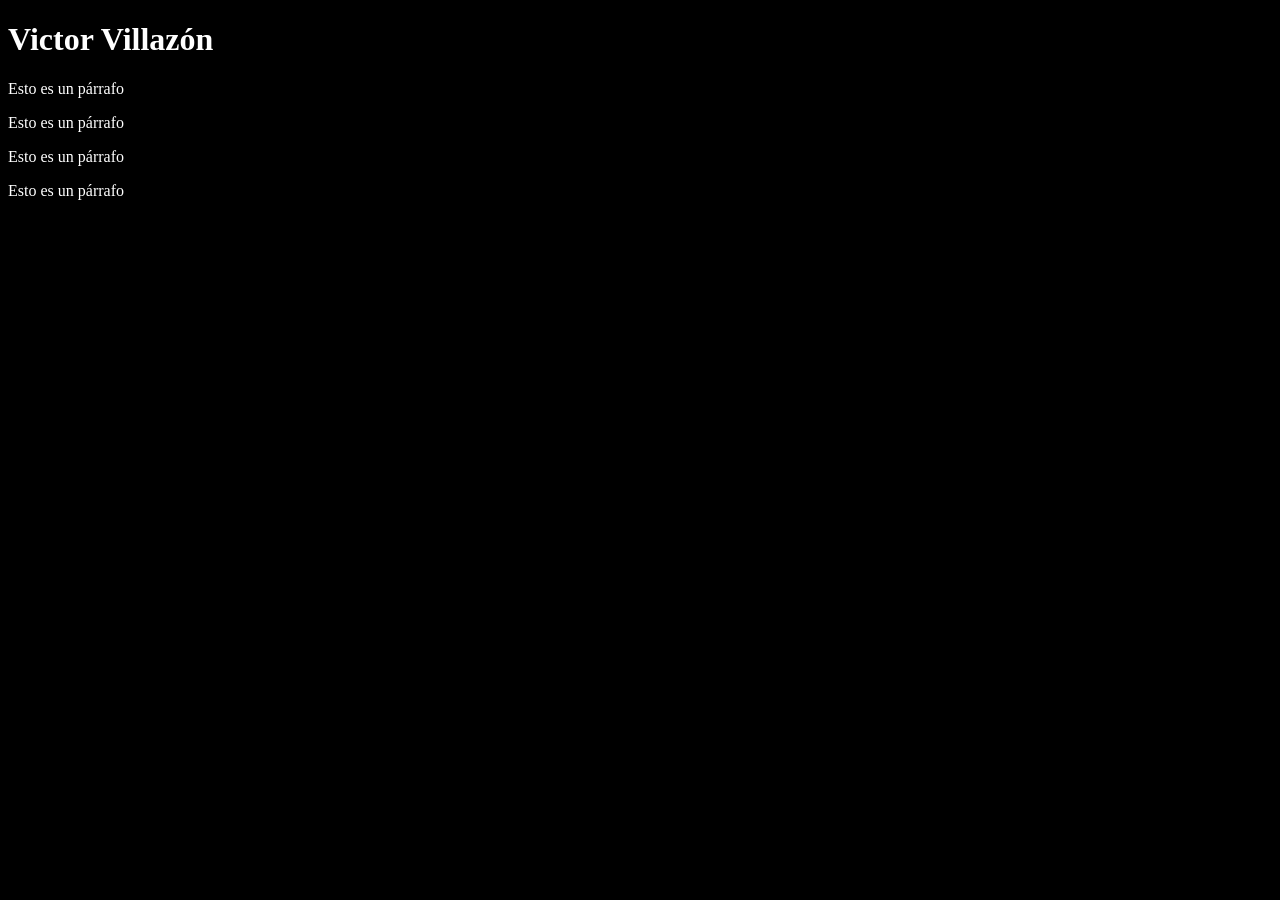
<file: semana01/dia01-html/index.html>
<!DOCTYPE html>
<html lang="en">
<head>
  <meta charset="UTF-8">
  <meta name="viewport" content="width=device-width, initial-scale=1.0">
  <title>Document</title>
  <style>
    body {
      background-color: black;
      color: white;
    }
  </style>
</head>
<body>
  <h1>Victor Villazón</h1>
  <p>Esto es un párrafo</p>

  <p>Esto es un párrafo</p>

  <p>Esto es un párrafo</p>
  
  <p>Esto es un párrafo</p>
</body>
</html>
</file>
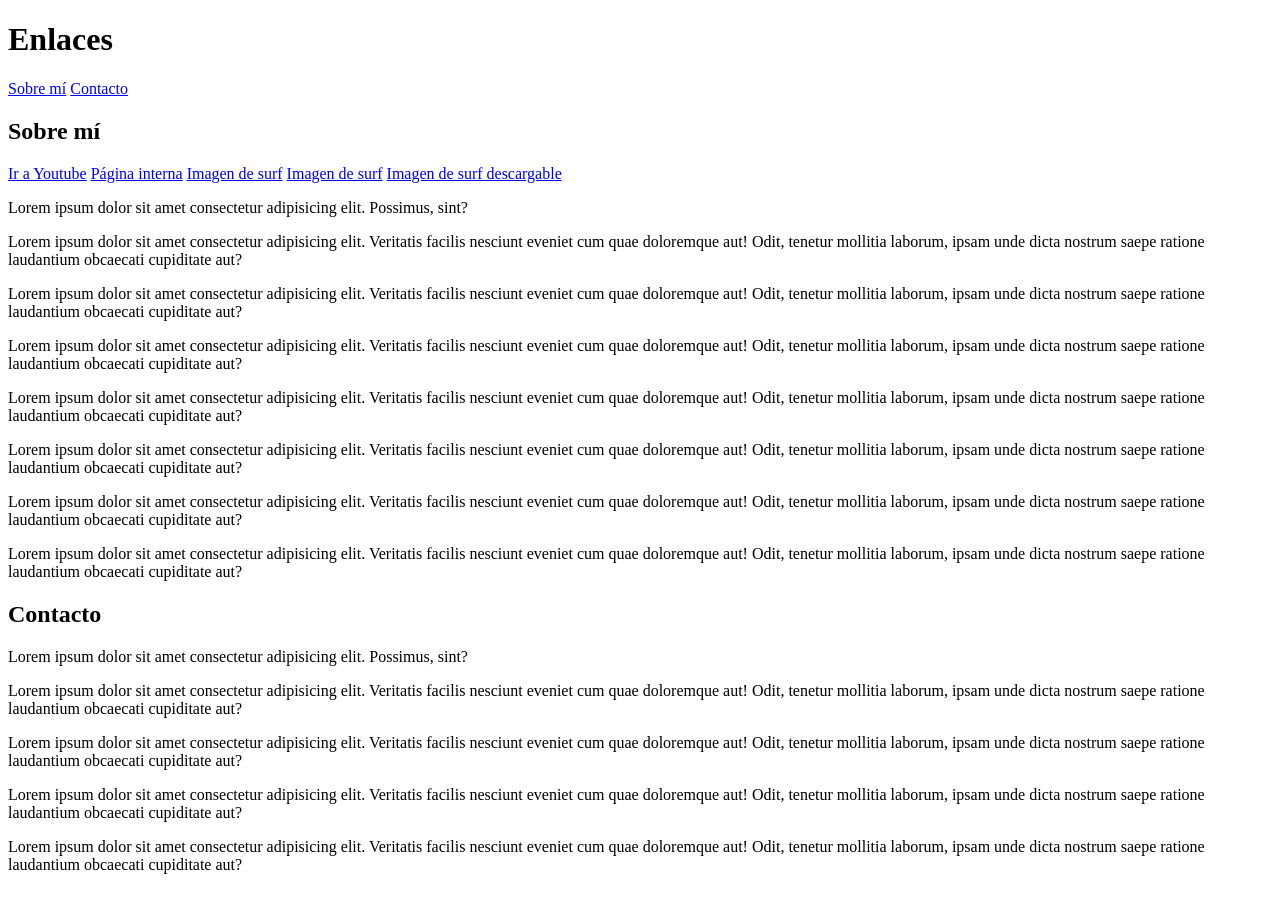
<file: semana01/dia02-enlaces/index.html>
<!DOCTYPE html>
<html lang="en">
<head>
    <meta charset="UTF-8">
    <meta name="viewport" content="width=device-width, initial-scale=1.0">
    <title>Enlaces</title>
</head>
<body>
    <header>
        <h1>Enlaces</h1>
        <nav>
            <a href="#sobre-mi">Sobre mí</a>
            <a href="#contacto">Contacto</a>
        </nav>
    </header>

    <main>

     <section>
        <h2 id="sobre-mi">Sobre mí</h2>
        <a href="https://youtube.com" target="_blank">Ir a Youtube</a>
        <!-- Enlace interno -->
        <a href="saludo.html">Página interna</a>

        <a href="surf.png">Imagen de surf</a>
        <a href="surf.png" target="_blank">Imagen de surf</a>
        <a href="surf.png" download>Imagen de surf descargable</a>

        <p>Lorem ipsum dolor sit amet consectetur adipisicing elit. Possimus, sint?
        </p>
        <p>Lorem ipsum dolor sit amet consectetur adipisicing elit. Veritatis facilis nesciunt eveniet cum quae doloremque aut! Odit, tenetur mollitia laborum, ipsam unde dicta nostrum saepe ratione laudantium obcaecati cupiditate aut?</p>
        <p>Lorem ipsum dolor sit amet consectetur adipisicing elit. Veritatis facilis nesciunt eveniet cum quae doloremque aut! Odit, tenetur mollitia laborum, ipsam unde dicta nostrum saepe ratione laudantium obcaecati cupiditate aut?</p>        <p>Lorem ipsum dolor sit amet consectetur adipisicing elit. Veritatis facilis nesciunt eveniet cum quae doloremque aut! Odit, tenetur mollitia laborum, ipsam unde dicta nostrum saepe ratione laudantium obcaecati cupiditate aut?</p>        <p>Lorem ipsum dolor sit amet consectetur adipisicing elit. Veritatis facilis nesciunt eveniet cum quae doloremque aut! Odit, tenetur mollitia laborum, ipsam unde dicta nostrum saepe ratione laudantium obcaecati cupiditate aut?</p>        <p>Lorem ipsum dolor sit amet consectetur adipisicing elit. Veritatis facilis nesciunt eveniet cum quae doloremque aut! Odit, tenetur mollitia laborum, ipsam unde dicta nostrum saepe ratione laudantium obcaecati cupiditate aut?</p>
        <p>Lorem ipsum dolor sit amet consectetur adipisicing elit. Veritatis facilis nesciunt eveniet cum quae doloremque aut! Odit, tenetur mollitia laborum, ipsam unde dicta nostrum saepe ratione laudantium obcaecati cupiditate aut?</p>
        <p>Lorem ipsum dolor sit amet consectetur adipisicing elit. Veritatis facilis nesciunt eveniet cum quae doloremque aut! Odit, tenetur mollitia laborum, ipsam unde dicta nostrum saepe ratione laudantium obcaecati cupiditate aut?</p>        
        

        <h2 id="contacto">Contacto</h2>
        <p>Lorem ipsum dolor sit amet consectetur adipisicing elit. Possimus, sint?
        <p>Lorem ipsum dolor sit amet consectetur adipisicing elit. Veritatis facilis nesciunt eveniet cum quae doloremque aut! Odit, tenetur mollitia laborum, ipsam unde dicta nostrum saepe ratione laudantium obcaecati cupiditate aut?</p>
        <p>Lorem ipsum dolor sit amet consectetur adipisicing elit. Veritatis facilis nesciunt eveniet cum quae doloremque aut! Odit, tenetur mollitia laborum, ipsam unde dicta nostrum saepe ratione laudantium obcaecati cupiditate aut?</p>
        <p>Lorem ipsum dolor sit amet consectetur adipisicing elit. Veritatis facilis nesciunt eveniet cum quae doloremque aut! Odit, tenetur mollitia laborum, ipsam unde dicta nostrum saepe ratione laudantium obcaecati cupiditate aut?</p>
        <p>Lorem ipsum dolor sit amet consectetur adipisicing elit. Veritatis facilis nesciunt eveniet cum quae doloremque aut! Odit, tenetur mollitia laborum, ipsam unde dicta nostrum saepe ratione laudantium obcaecati cupiditate aut?</p>
        
     </section>
    </main>


</body>
</html>
</file>
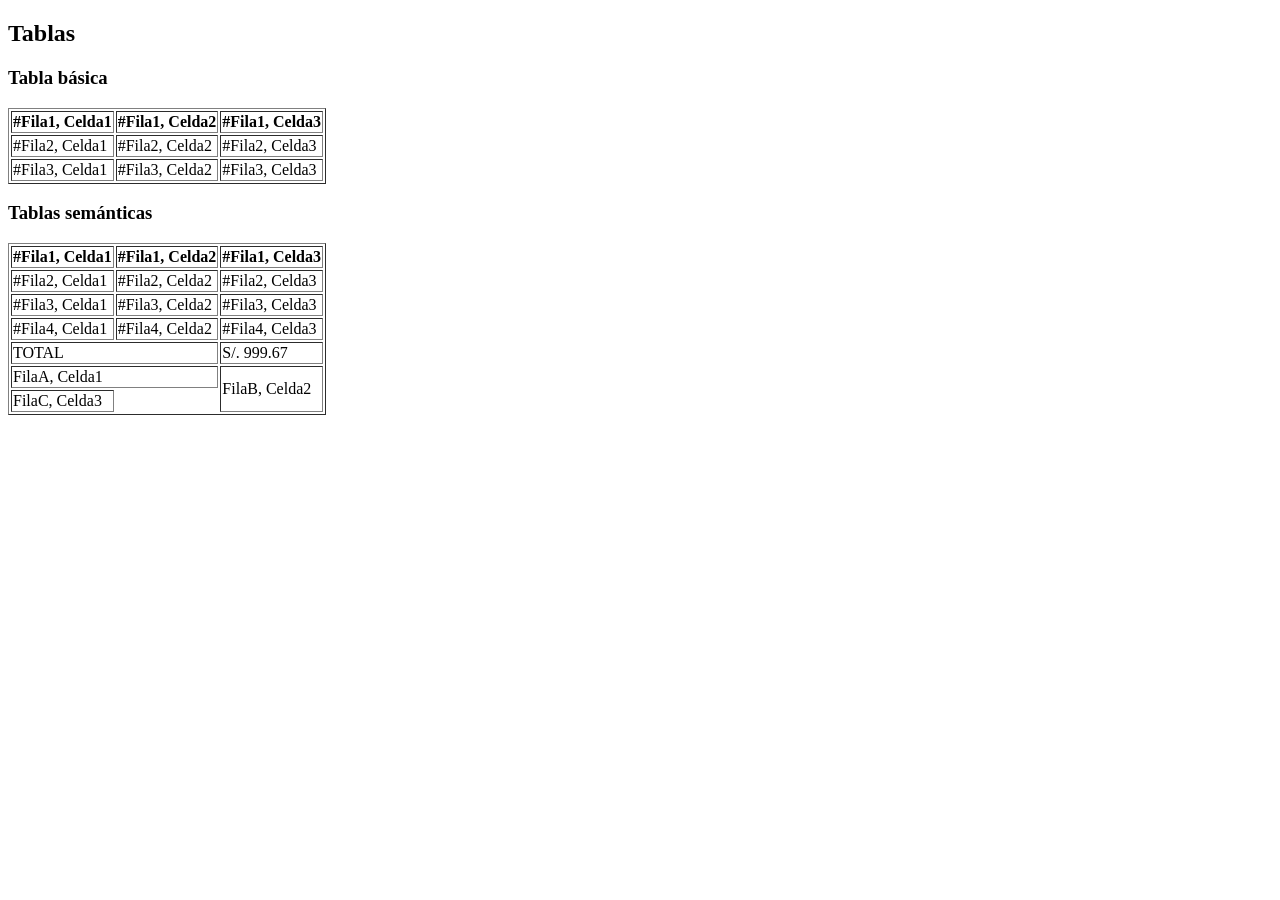
<file: semana01/dia02-tablas/index.html>
<!DOCTYPE html>
<html lang="en">
<head>
    <meta charset="UTF-8">
    <meta name="viewport" content="width=device-width, initial-scale=1.0">
    <title>Tablas</title>
</head>
<body>
    <main class="container">
        <h2>Tablas</h2>
        <h3>Tabla básica</h3>

        <table border="1"> 
            <tr>
                <th>#Fila1, Celda1</th>
                <th>#Fila1, Celda2</th>
                <th>#Fila1, Celda3</th>
            </tr>
            <tr>
                <td>#Fila2, Celda1</td>
                <td>#Fila2, Celda2</td>
                <td>#Fila2, Celda3</td>
            </tr>
            <tr>
                <td>#Fila3, Celda1</td>
                <td>#Fila3, Celda2</td>
                <td>#Fila3, Celda3</td>
            </tr>
        </table>

        <h3>Tablas semánticas</h3>
            <table border="1"> 
            <thead>
            <tr>
                <th>#Fila1, Celda1</th>
                <th>#Fila1, Celda2</th>
                <th>#Fila1, Celda3</th>
            </tr>
            </thead>
            <tbody>
            <tr>
                <td>#Fila2, Celda1</td>
                <td>#Fila2, Celda2</td>
                <td>#Fila2, Celda3</td>
            </tr>
            <tr>
                <td>#Fila3, Celda1</td>
                <td>#Fila3, Celda2</td>
                <td>#Fila3, Celda3</td>
            </tr>
            </tbody>

            <tfoot>
            <tr>
                <td>#Fila4, Celda1</td>
                <td>#Fila4, Celda2</td>
                <td>#Fila4, Celda3</td>
            </tr>

            <tr>
                <td colspan="2">TOTAL</td>
                <td>S/. 999.67</td>
            </tr>

            <tr>
                <td colspan="2">FilaA, Celda1</td>
                <td rowspan="2">FilaB, Celda2</td>
            </tr>
            <tr>
                <td>FilaC, Celda3</td>
               
            </tr>

            </tfoot>
        </table>

    </main>
    
</body>
</html>
</file>
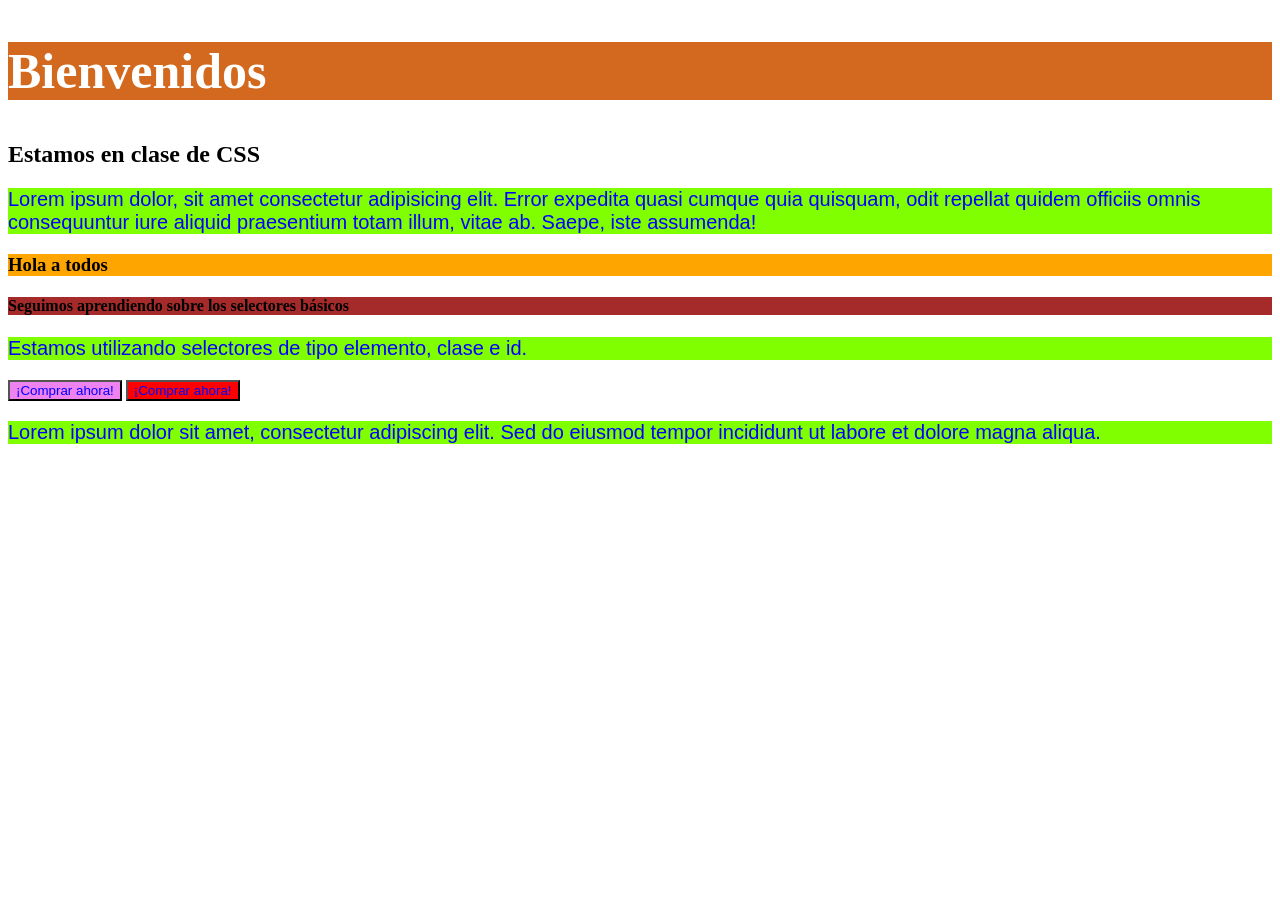
<file: semana02/dia01-01-css/index.html>
<!DOCTYPE html>
<html lang="en">
<head>
    <meta charset="UTF-8">
    <meta name="viewport" content="width=device-width, initial-scale=1.0">
    <title>CSS</title>
    <style>
        body {
            /* background-color: black; */
        }
    </style>

    <link rel="stylesheet" href="estilos.css">
<!-- Alt + arriba o abajo para mover una línea -->
</head>
<body>
    <section>
        <h1 style="color: white; font-size: 50px;">Bienvenidos</h1>
        <h2>Estamos en clase de CSS</h2>
        <p>Lorem ipsum dolor, sit amet consectetur adipisicing elit. Error expedita quasi cumque quia quisquam, odit repellat quidem officiis omnis consequuntur iure aliquid praesentium totam illum, vitae ab. Saepe, iste assumenda!</p>
    </section>

    <section>
        <h3>Hola a todos</h3>
        <h4 id="estado">Seguimos aprendiendo sobre los selectores básicos</h4>
        <p>Estamos utilizando selectores de tipo elemento, clase e id.</p>
        <button class="btn success texto-resaltado">¡Comprar ahora!</button>
        <button class="btn error texto-resaltado">¡Comprar ahora!</button>
        <p>Lorem ipsum dolor sit amet, consectetur adipiscing elit. Sed do eiusmod tempor incididunt ut labore et dolore magna aliqua.</p>
    </section>
</body>
</html>
<!-- control + j : abre y cierra el termina -->
</file>
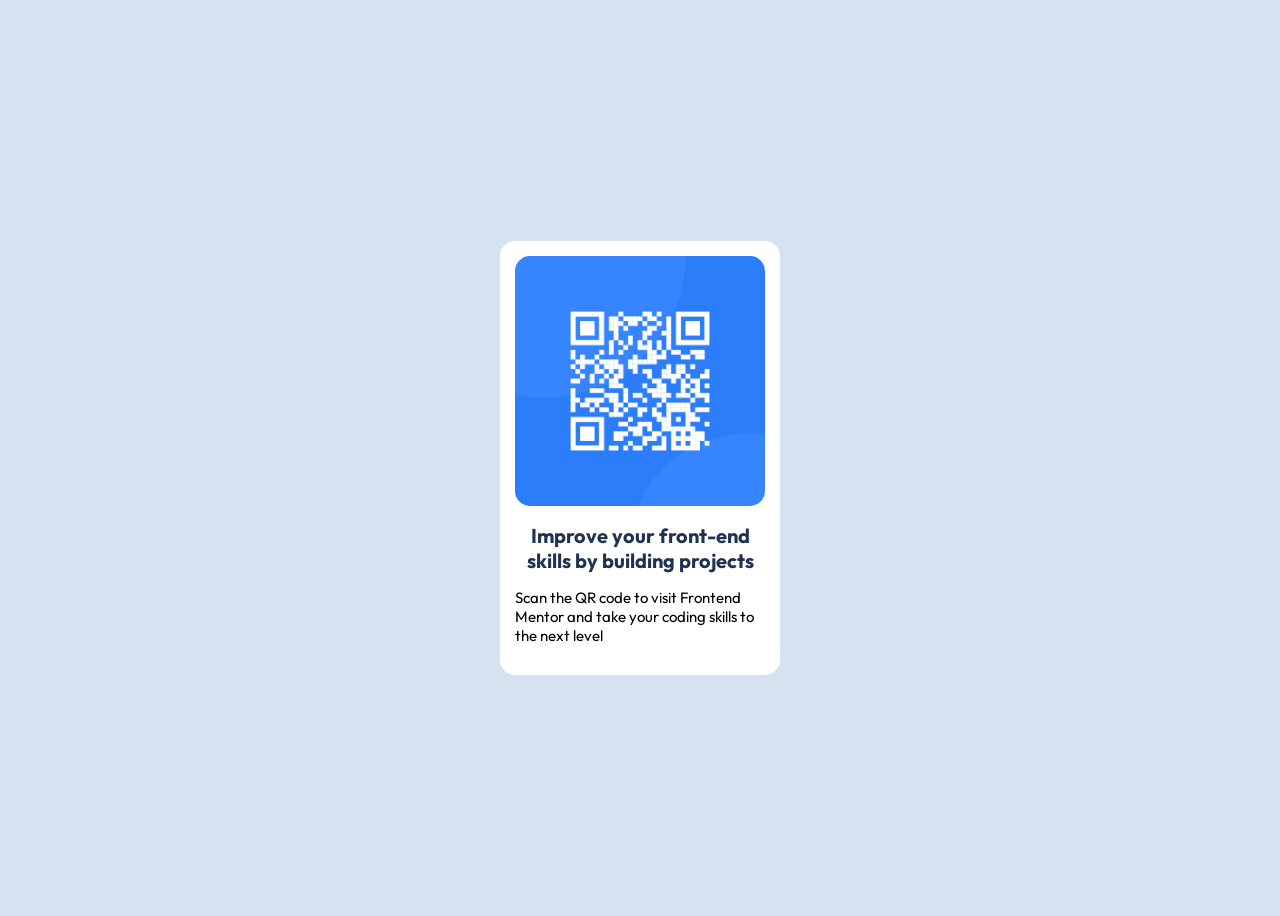
<file: semana02/dia01-02-css-qr-code/index.html>
<!doctype html>
<html lang="en">
  <head>
    <meta charset="UTF-8" />
    <meta name="viewport" content="width=device-width, initial-scale=1.0" />
    <title>QR Code</title>
    <link rel="stylesheet" href="style.css" />
    <link href="https://fonts.googleapis.com/css?family=Outfit:100,200,300,regular,500,600,700,800,900" rel="stylesheet" />
  </head>
  <body>
    <main>
      <img src="./images/image-qr-code.png" alt="QR Code" width="250" />
      <h1>Improve your front-end skills by building projects</h1>
      <p>
        Scan the QR code to visit Frontend Mentor and take your coding skills to
        the next level
      </p>

    </main>
  </body>
</html>
</file>
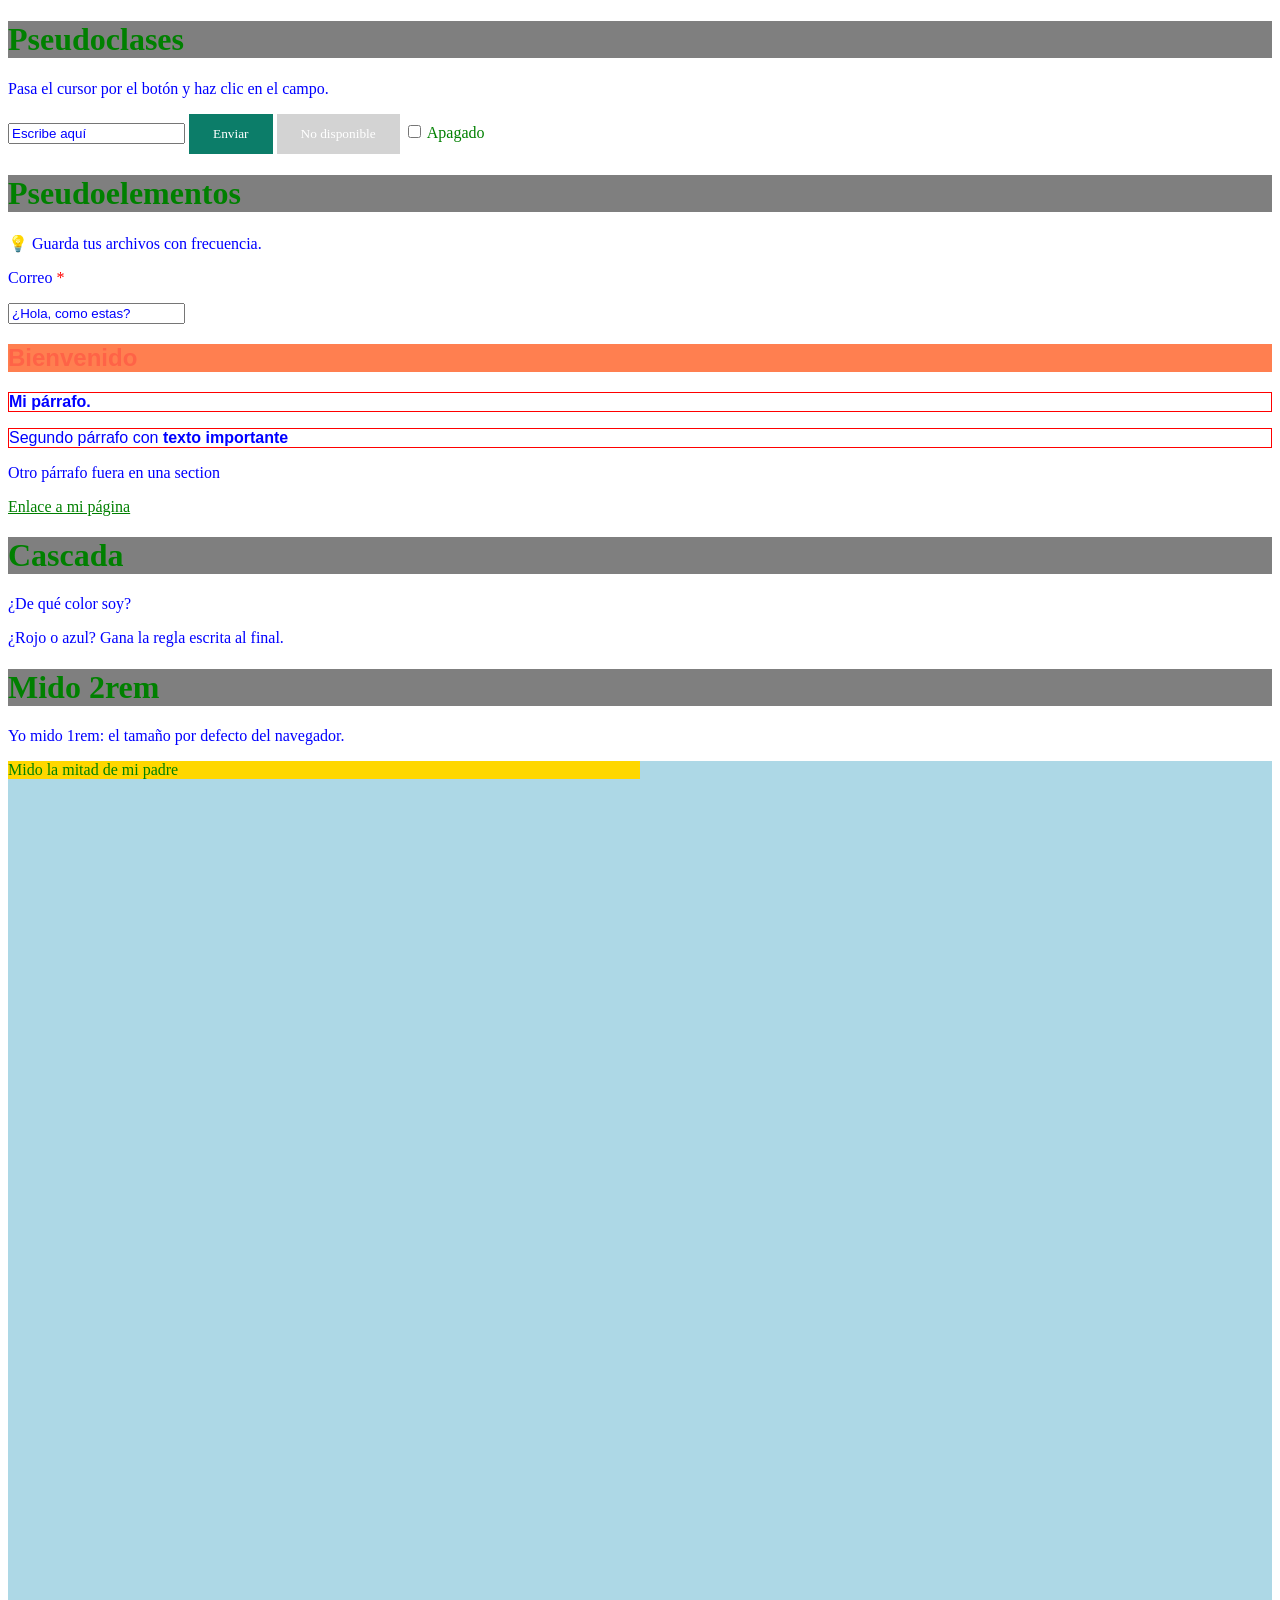
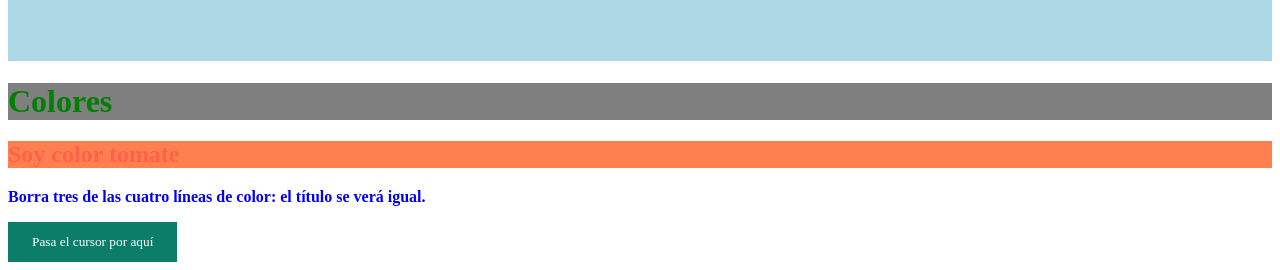
<file: semana02/dia02-01-css-teoria-pseudoclases/index.html>
<!doctype html>
<html lang="en">
  <head>
    <meta charset="UTF-8" />
    <meta name="viewport" content="width=device-width, initial-scale=1.0" />
    <title>CSS Teoria</title>
    <style>
      /* Pseudoclases */

      button {
        background-color: tomato;
      }

      button:hover {
        background-color: seagreen;
        cursor: pointer;
      }

      input:focus {
        outline: 3px solid gold;
      }

      button:disabled {
        background-color: lightgray;
      }

      input:checked {
        outline: 2px solid red;
      }

      /* Pseudoelementos */

      .tip::before {
        content: "💡 ";
      }

      .obligatorio::after {
        content: " *";
        color: red;
      }

      input::placeholder {
        color: blue;
      }

      ::selection {
        background-color: gold;
        color: blue;
      }
      /* Selectores combinados */
      /*  Selector descendente no utilizar*/
      article p {
        border: 1px solid red;
      }
      /* Selectores de hijo directo > signo mayor */
      article > strong {
        color: red;
      }

      p > strong {
        color: blue;
      }
      /* Selector de hermano adyacente */
      h2 + p {
        font-weight: bold;
      }

      /* Selectores múltiples */
      h1,
      h2,
      h3 {
        background-color: coral;
      }
      /* Herencia */
      article {
        color: red;
        font-family: arial;
      }

      body {
        color: green;
        font-family: "Times New Roman", Times, serif;
      }

      a,
      button {
        color: inherit;
        font-family: inherit;
      }

      p {
        color: red;
      }

      p {
        color: blue; /* Gana esta */
      }
      header {
        color: green;
      }

      .texto {
        color: red;
      }

      #cabecera {
        color: blue;
      }

      /* Unidades de medida */
      /* 
        Absolutas: px, cm, in
        Relativas: em, rem, %, vh, vw (más modernas y flexibles)
      */
      h1 {
        font-size: 2rem; /* 32px con el tamaño por defecto */
      }

      .portada {
        height: 100vh; /* Todo el alto de la ventana */
        background-color: lightblue;
      }

      .caja {
        width: 50%;
        background-color: gold;
      }

      /* Colores */
      h2 {
        color: tomato;
        color: #ff6347;
        color: rgb(255, 99, 71);
        color: hsl(9, 100%, 64%);
      }

      /* Texto y tamaño del boton ; el color de fondo lo pone el CSS*/
      button {
        color: white;
        padding: 12px 24px;
        border: none;
      }

      button {
        background-color: hsl(169, 82%, 27%);
      }
      button:hover {
        background-color: hsl(169, 82%, 20%);
      }

      /* Transparencia */
      h1 {
        background-color: rgba(0, 0, 0, 0.5);
      }
    </style>
  </head>
  <body>
    <h1>Pseudoclases</h1>

    <p>Pasa el cursor por el botón y haz clic en el campo.</p>
    <input type="text" placeholder="Escribe aquí" />
    <button>Enviar</button>
    <button disabled>No disponible</button>
    <input type="checkbox" /> Apagado

    <h1>Pseudoelementos</h1>

    <p class="tip">Guarda tus archivos con frecuencia.</p>
    <p class="obligatorio">Correo</p>

    <input type="text" placeholder="¿Hola, como estas?" />

    <article>
      <h2>Bienvenido</h2>
      <p>Mi párrafo.</p>
      <p>Segundo párrafo con <strong>texto importante</strong></p>
    </article>
    <section>
      <p>Otro párrafo fuera en una section</p>
      <a href="#">Enlace a mi página</a>
    </section>
    <h1>Cascada</h1>
    <header id="cabecera" class="texto">¿De qué color soy?</header>
    <p>¿Rojo o azul? Gana la regla escrita al final.</p>
    <h1>Mido 2rem</h1>
    <p>Yo mido 1rem: el tamaño por defecto del navegador.</p>

    <section class="portada">
      <div class="caja">Mido la mitad de mi padre</div>
    </section>

    <h1>Colores</h1>
    <h2>Soy color tomate</h2>
    <p>Borra tres de las cuatro líneas de color: el título se verá igual.</p>

    <button>Pasa el cursor por aquí</button>
  </body>
</html>
</file>
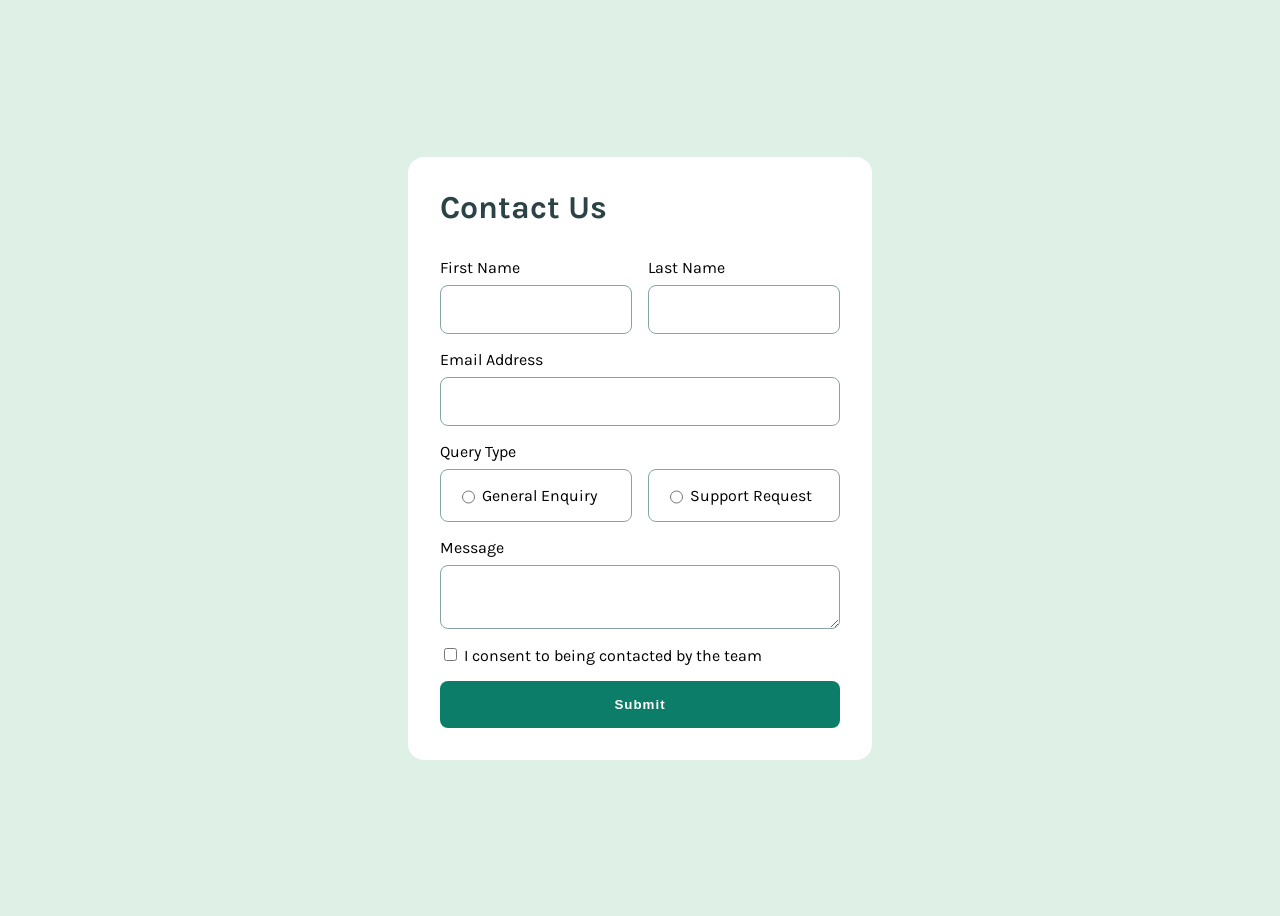
<file: semana02/dia02-02-css-contact-form/index.html>
<!DOCTYPE html>
<html lang="en">
<head>
  <meta charset="UTF-8">
  <meta name="viewport" content="width=device-width, initial-scale=1.0">
  <title>Contact form</title>
  <link rel="preconnect" href="https://fonts.googleapis.com">
  <link rel="preconnect" href="https://fonts.gstatic.com" crossorigin>
  <link href="https://fonts.googleapis.com/css2?family=Karla:ital,wght@0,200..800;1,200..800&display=swap" rel="stylesheet">
  <link rel="stylesheet" href="estilos.css">
</head>
<body>
  <main class="contact-form">
    <h1>Contact Us</h1>

    <form>
      <div class="row">
        <label>
          First Name
          <input type="text" name="first_name">
        </label>

        <label>
          Last Name
          <input type="text" name="last_name">
        </label>
      </div>

      <label>
        Email Address

        <input type="email" name="email">
      </label>

      <div>
        Query Type
        
        <div class="row">
          <label class="query-type">
            <input type="radio" name="query_type">
            General Enquiry
          </label>
          <label class="query-type">
            <input type="radio" name="query_type">
            Support Request
          </label>
          
        </div>
      </div>

      <label>
        Message
        <textarea name="message"></textarea>
      </label>

      <label>
        <input type="checkbox" name="consent" />
        I consent to being contacted by the team
      </label>

      <input type="submit" value="Submit" />
    </form>
  </main>
</body>
</html>
</file>
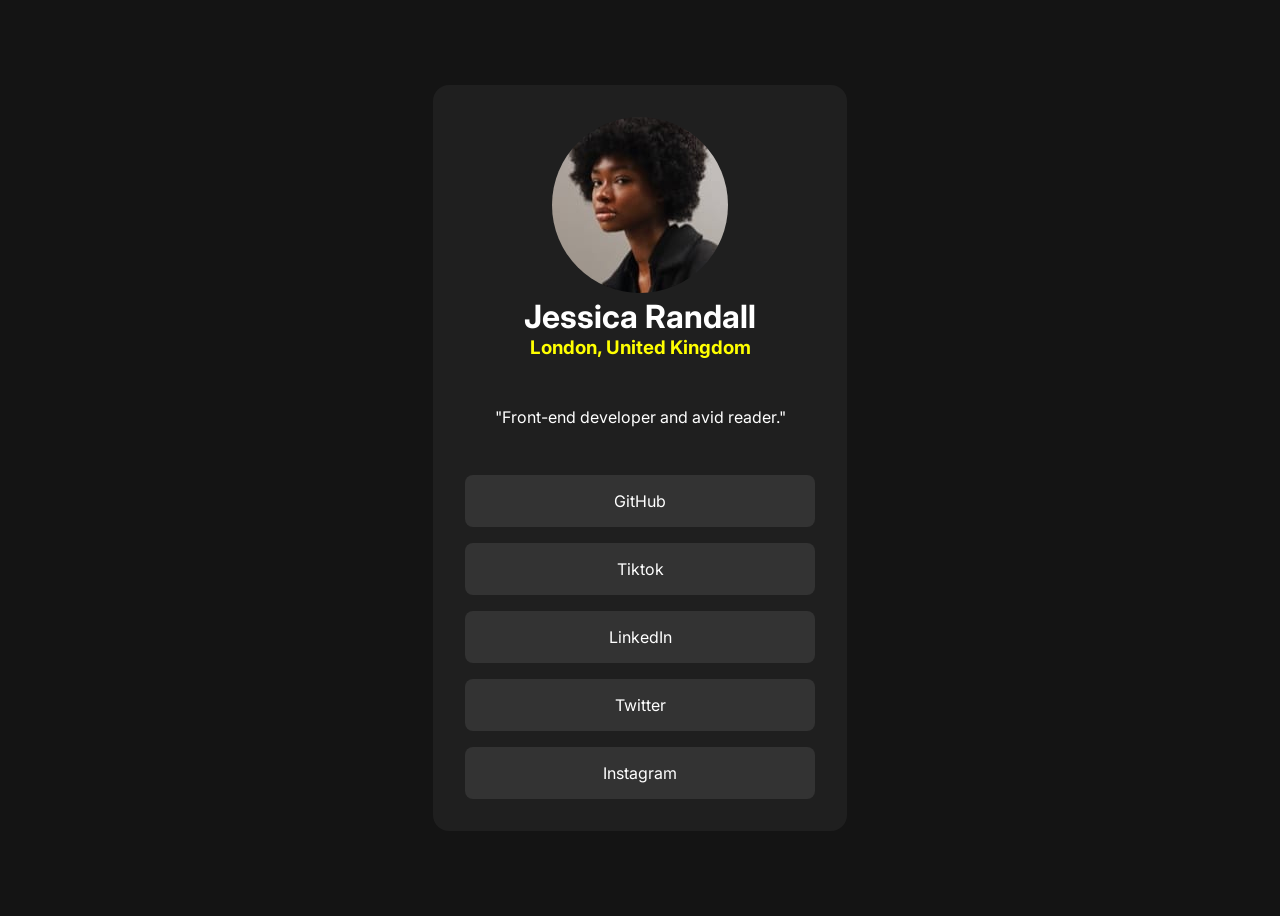
<file: semana02/dia03-01-css-social-links/index.html>
<!DOCTYPE html>
<html lang="en">
<head>
  <meta charset="UTF-8">
  <meta name="viewport" content="width=device-width, initial-scale=1.0">
  <title>Social links</title>
  <link rel="preconnect" href="https://fonts.googleapis.com">
<link rel="preconnect" href="https://fonts.gstatic.com" crossorigin>
<link href="https://fonts.googleapis.com/css2?family=Inter:ital,opsz,wght@0,14..32,100..900;1,14..32,100..900&display=swap" rel="stylesheet">
  <link rel="stylesheet" href="estilos.css">
</head>
<body>
  <main class="perfil">
    <img src="assets/images/avatar-jessica.jpeg" alt="">
    <h1>Jessica Randall</h1>
    <h3>London, United Kingdom</h3>
    <p>"Front-end developer and avid reader."</p>
    
    <section class="enlaces">
      <a href="#">GitHub</a>
      <a href="#">Tiktok</a>
      <a href="#">LinkedIn</a>
      <a href="#">Twitter</a>
      <a href="#">Instagram</a>
    </section>
  </main>
</body>
</html>
</file>
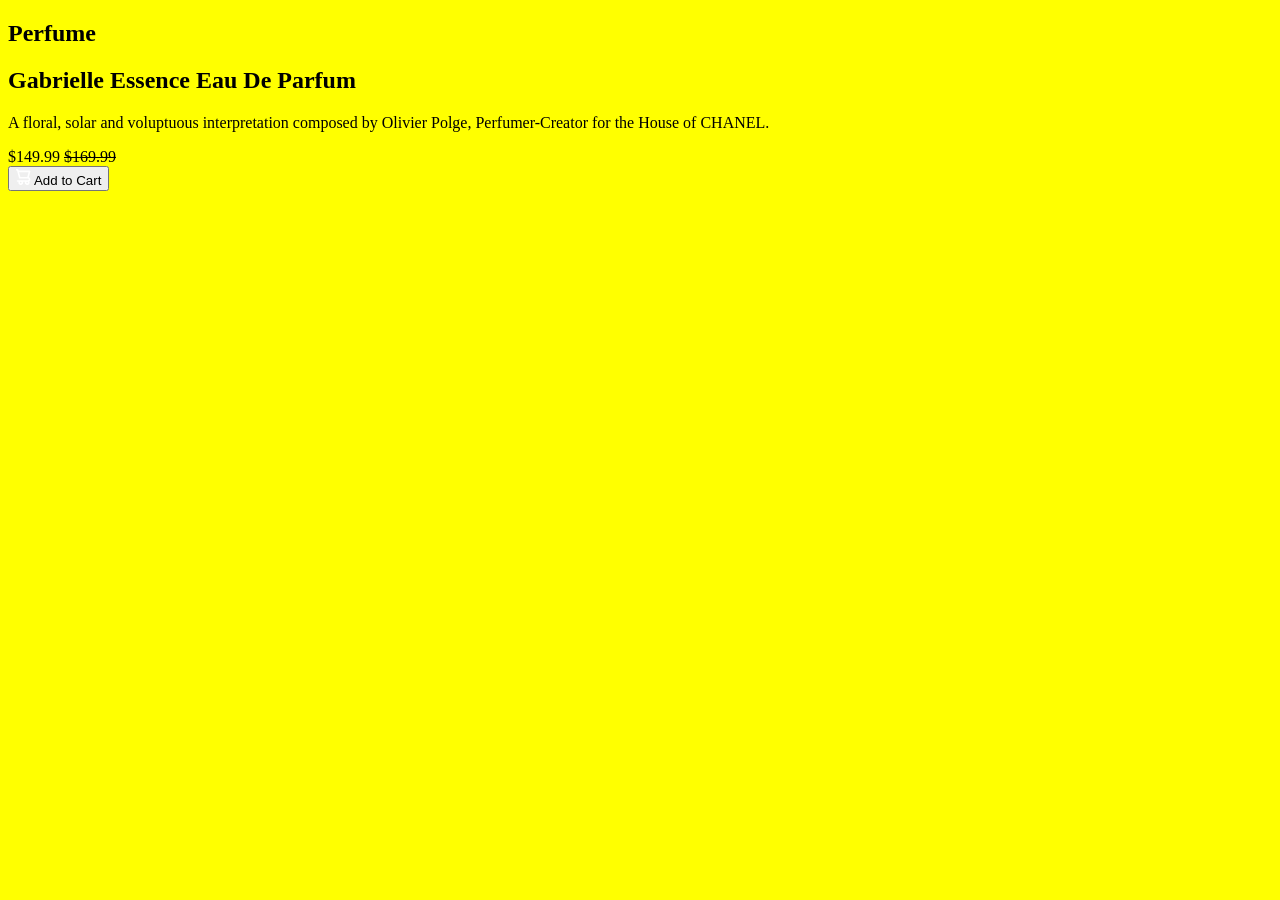
<file: semana02/dia03-02-css-product-card/index.html>
<!DOCTYPE html>
<html lang="en">
<head>
  <meta charset="UTF-8">
  <meta name="viewport" content="width=device-width, initial-scale=1.0">
  <title>Product card</title>
  <link rel="stylesheet" href="estilos.css">
</head>
<body>
  <!-- TODO: terminar la maquetación con css -->
  <main>
    <section class="photo">
      <!-- <img src="images/image-product-desktop.jpg" width="200" alt=""> -->
    </section>
    <section class="content">
      <h2>Perfume</h2>
      
      <h1>Gabrielle Essence Eau De Parfum</h1>
      
      <p>A floral, solar and voluptuous interpretation composed by Olivier Polge, 
      Perfumer-Creator for the House of CHANEL.</p>
      
      <div>
        <span>$149.99</span>
        <s>$169.99</s>
      </div>
      
      <button>
        <img src="images/icon-cart.svg" alt="">
        Add to Cart
      </button>
    </section>
  </main>
</body>
</html>
</file>
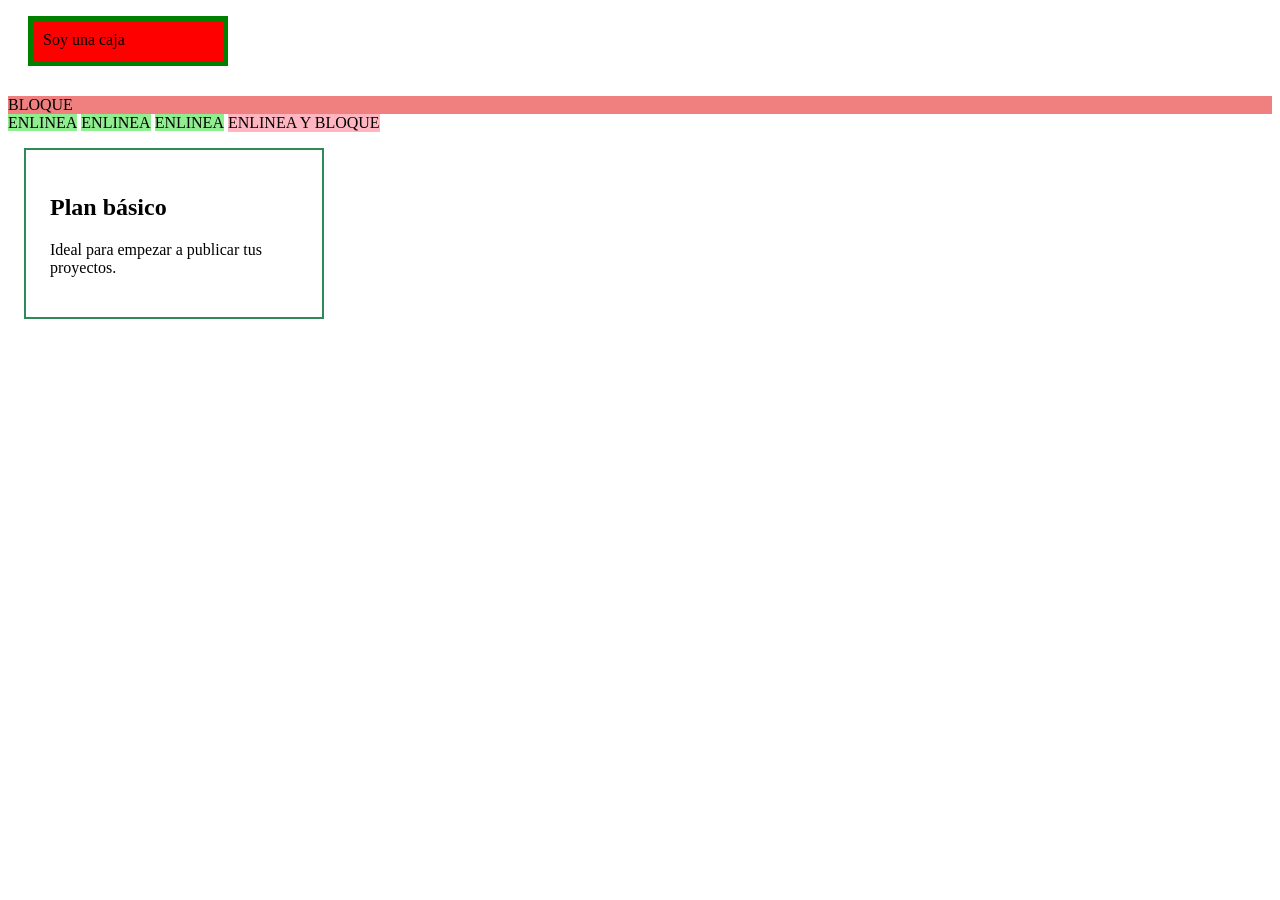
<file: semana03/dia01-css-01-modelo-de-caja/index.html>
<!doctype html>
<html lang="en">
  <head>
    <meta charset="UTF-8" />
    <meta name="viewport" content="width=device-width, initial-scale=1.0" />
    <title>CSS: Modelo de Caja</title>
    <style>
      .box {
        background-color: red;

        width: 200px;
        height: 50px;

        margin: 10px; /* Espacio externo */
        margin: 16px 20px 30px; /* Espacio externo */
        border: 5px solid green;
        padding: 10px; /* Espacio interno */

        box-sizing: content-box; /* Por defecto */
        box-sizing: border-box; /* Por defecto */
      }
      .bloque {
        background-color: lightcoral;
        display: flex;
      }
      .enlinea {
        background-color: lightgreen;
        display: inline;
      }

      .enlinea-bloque {
        background-color: lightpink;
        display: inline-block;
      }
      .tarjeta {
        box-sizing: border-box;
        width: 300px;
        padding: 24px;
        border: 2px solid seagreen;
        margin: 16px;

      }
    </style>
  </head>
  <body>
    <div class="box">Soy una caja</div>

    <!-- Tipos de caja -->
    <div class="bloque">BLOQUE</div>
    <div class="enlinea">ENLINEA</div>
    <div class="enlinea">ENLINEA</div>
    <div class="enlinea">ENLINEA</div>
    <div class="enlinea-bloque">ENLINEA Y BLOQUE</div>

    <article class="tarjeta">
      <h2>Plan básico</h2>
      <p>Ideal para empezar a publicar tus proyectos.</p>
    </article>
  </body>
</html>
</file>
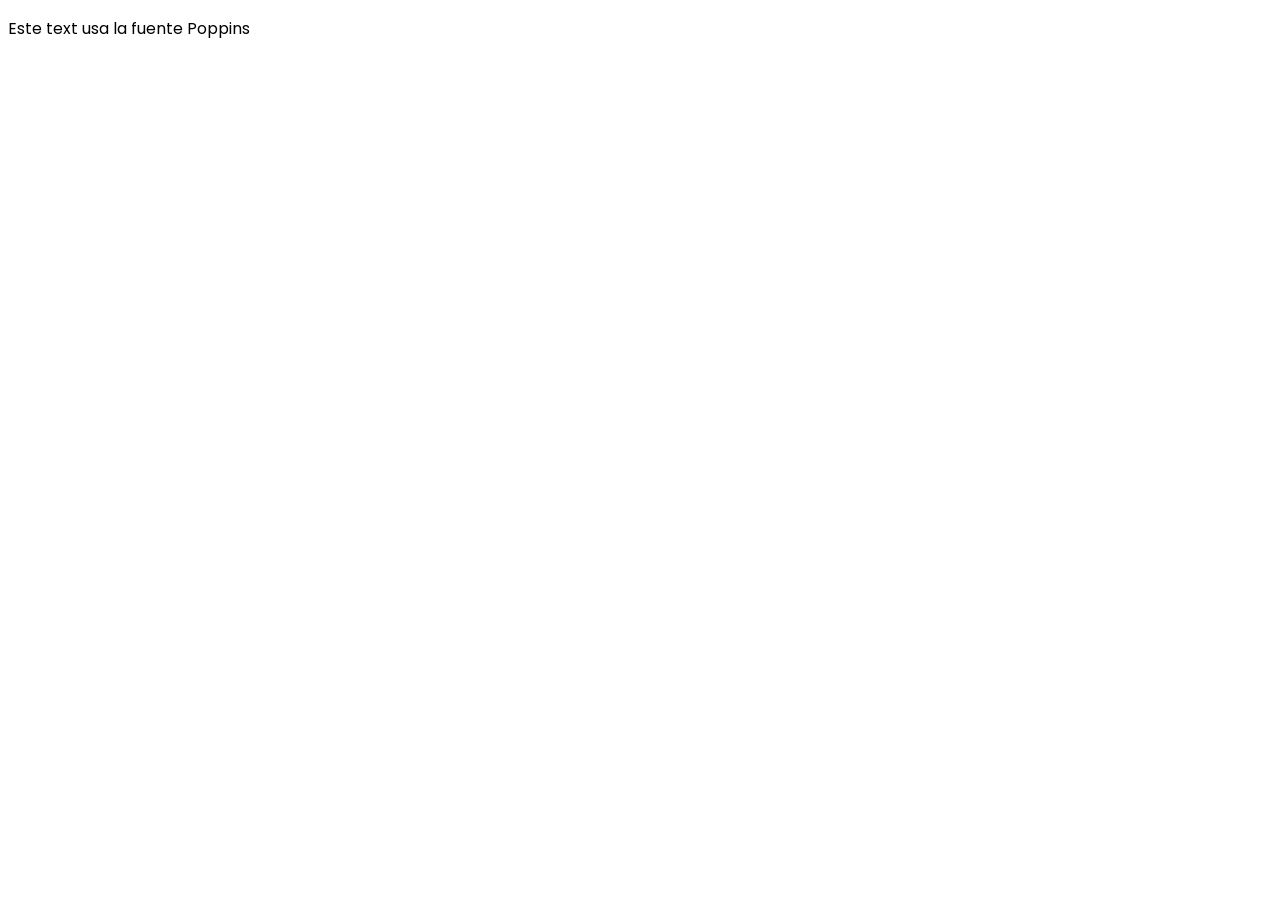
<file: semana03/dia01-css-03-fuentes/index.html>
<!doctype html>
<html lang="en">
  <head>
    <meta charset="UTF-8" />
    <meta name="viewport" content="width=device-width, initial-scale=1.0" />
    <title>CSS: Fuentes</title>
    <link
      href="https://fonts.googleapis.com/css?family=Poppins:100,100italic,200,200italic,300,300italic,regular,italic,500,500italic,600,600italic,700,700italic,800,800italic,900,900italic"
      rel="stylesheet"
    />
    <style>
      @font-face {
        font-family: "Mi Poppins";
        src: url(fuentes/poppins-v24-latin-regular.woff2) format("woff2");
        font-weight: 900;
        font-display: sawp; /* Muestra el text mientras carga la fuenta */
      }
      body {
        font-family: "Times New Roman";
        font-family: "Mi Poppins";
      }
    </style>
  </head>
  <body>
    <p>Este text usa la fuente Poppins</p>
  </body>
</html>
</file>
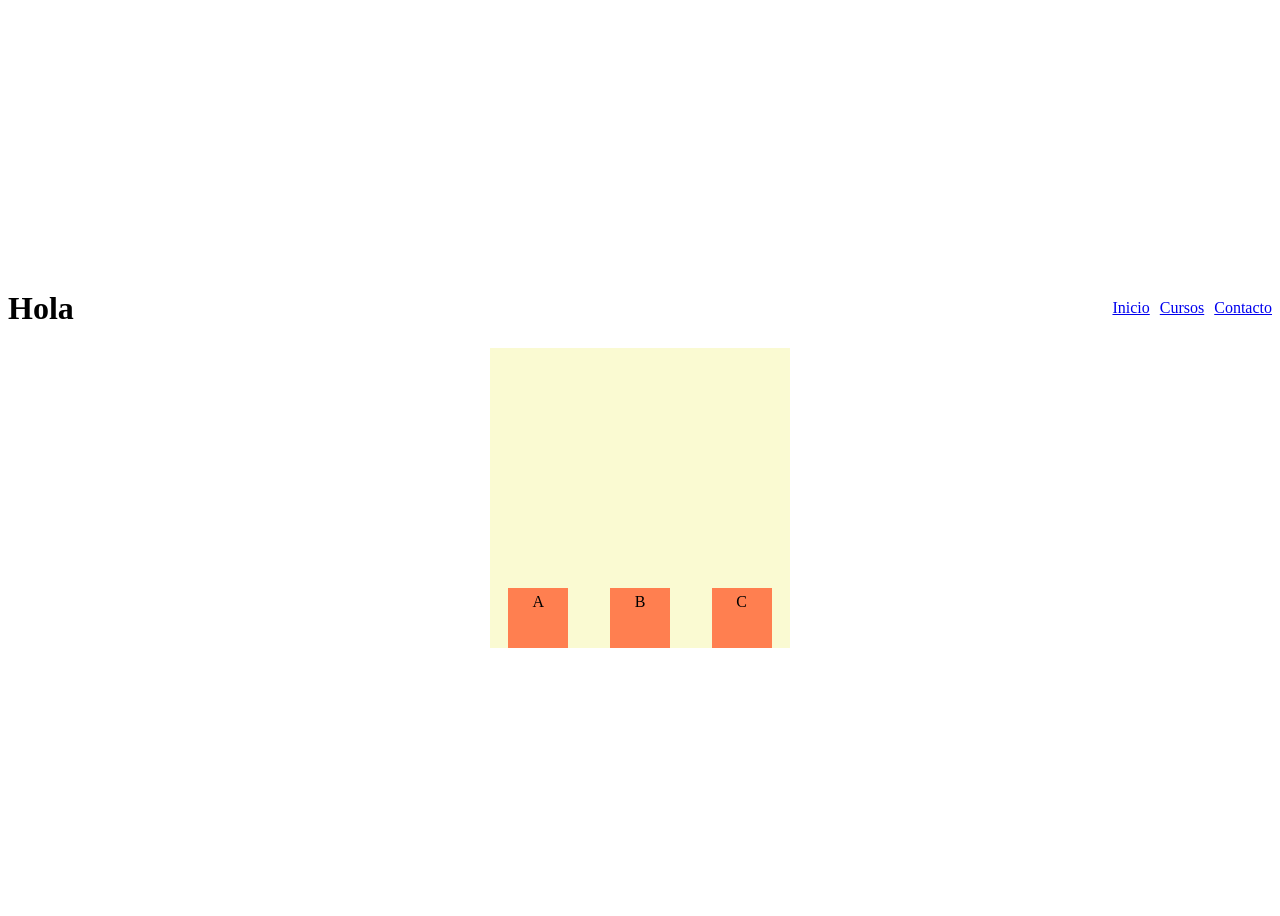
<file: semana03/dia01-css-04-flexbox/index.html>
<!doctype html>
<html lang="en">
  <head>
    <meta charset="UTF-8" />
    <meta name="viewport" content="width=device-width, initial-scale=1.0" />
    <title>CSS: Flexbox</title>
    <style>
      body {
        display: flex;
        flex-direction: column;
        justify-content: center;
        align-items: center;
        height: 100vh;
      }
      .contenedor {
        width: 300px;
        height: 300px;
        background-color: lightgoldenrodyellow;
        display: flex;
        flex-direction: row;
        /* flex-direction: column; */
        gap: 5px;
        /* Alineación horizontal */
        justify-content: start;
        justify-content: center;
        justify-content: end;
        justify-content: space-between;
        justify-content: space-around;

        /* Alineación vertical */
        align-items: start;
        align-items: center;
        align-items: end;
      }
      .box {
        width: 50px;
        height: 50px;
        background-color: coral;
        text-align: center;
        padding: 5px;
      }

      header {
        display: flex;
        flex-direction: row;

        justify-content: space-between;
        width: 100%;
        align-items: center;
      }
      .menu {
        display: flex;
        gap: 10px;
      }
    </style>
  </head>
  <body>
    <!-- TODO: el logo y el menu se visulizaran horizontalmente usando space between y los enlaces dentro de nav tendran un gap de 10px -->
    <header>
      <h1>Hola</h1>
      <nav class="menu">
        <a href="#inicio">Inicio</a>
        <a href="#cursos">Cursos</a>
        <a href="#contacto">Contacto</a>
      </nav>
    </header>

    <div class="contenedor">
      <div class="box">A</div>
      <div class="box">B</div>
      <div class="box">C</div>
      <!-- <div class="box">D</div> -->
    </div>
  </body>
</html>
</file>
<file: semana02/dia01-01-css/estilos.css>
/* body {
    background-color: green;
} */

p {
    color: blue;
    background-color: chartreuse;
    font-size: 20px;
    font-family: Arial, Helvetica, sans-serif;
}
/* TODO: añadan un background a la etiqueta h1 y cambien su tamaña a 50px */

h1 {
    background-color: chocolate;
    color: blue;
    font-size: 50px;
}

h3 {
    background-color: orange;
}

#estado {
    background-color: brown;
}

.btn {
    background-color: black;
}

.success {
    background-color: violet;
}

.texto-resaltado {
    color: blue;
}

.error {
    background-color: red;
}
</file>
<file: semana02/dia01-02-css-qr-code/style.css>
body {
    font-family: 'Outfit', sans-serif;
    background-color: hsl(212, 45%, 89%);
    font-size: 15px;
    /* Flexbox */
    display: flex;
    justify-content: center;
    align-items: center;
    height:100vh;    
    /* vh viweport height */
}

main {
    /* border: 1px solid red; */
    width: 250px;
    background-color: white;
    padding: 15px;
    border-radius:15px;
}

img {
    border-radius: 15px;
}

h1 {
    font-size: 20px;
    color: hsl(218, 44%, 22%);
    text-align: center;
}

p {
    color: hsl(216, 15%, 48%)
    text-align: center;
}


/* TODO: Publiqien este ejerciico en Netlify */
/* https://eloquent-fenglisu-401044.netlify.appgit */
</file>
<file: semana02/dia02-02-css-contact-form/estilos.css>
body {
  /* TODO: Añadan la fuente 'Karla' desde google fonts */
  font-family: "Karla", sans-serif;

  background-color: hsl(148, 38%, 91%);

  display: flex; /* flexbox */
  justify-content: center;
  align-items: center;

  height: 100vh;
}

.contact-form {
  /* border: 1px solid red; */

  width: 400px;
  background-color: white;
  background-color: #fff;
  background-color: #ffffff;
  background-color: hsl(0, 0%, 100%);

  padding: 32px;
  border-radius: 16px;
}

h1 {
  margin: 0;
  margin-bottom: 32px;
  color: hsl(187, 24%, 22%);
}

label {
  display: block;
  margin-bottom: 16px;
}

input[type=text],
input[type=email],
textarea {
  display: flex;

  margin-top: 8px;

  width: 100%;
  border-radius: 8px;
  border: 1px solid hsl(186, 15%, 59%);
  padding: 16px;

  box-sizing: border-box;
}

.row {
  /* border: 1px solid blue; */

  display: grid;
  grid-template-columns: 1fr 1fr;
  gap: 16px;
}

/* TODO: Darle estilos al boton del formulario */

input[type=submit] {
  background-color: hsl(169, 82%, 27%);
  color: hsl(0, 0%, 100%);
  width: 100%;
  border: none;
  border-radius: 8px;
  padding: 16px;
  font-weight: 700;
  letter-spacing: 1px;
}

/* TODO: Darle estilos al query type del formulario */

.query-type {
  border: 1px solid hsl(186, 15%, 59%);
  padding: 16px;
  margin-top: 8px;
  border-radius: 8px;

  display: flex;
  gap: 4px;
}
</file>
<file: semana02/dia03-01-css-social-links/estilos.css>
/* TODO: Terminar el diseño con CSS de este ejercicio: social links */

body {
  background-color: hsl(0, 0%, 8%);
  color: hsl(0, 0%, 100%);

  display: flex;
  justify-content: center;
  align-items: center;

  height: 100vh;

  font-family: "Inter", sans-serif;
}

a {
  color: inherit;
  text-decoration: none;
}

.perfil {
  /* border: 1px solid red; */

  background-color: hsl(0, 0%, 12%);

  width: 350px;

  text-align: center;

  padding: 32px;

  border-radius: 16px;
}

.perfil h1 {
  /* border: 1px solid red; */
  margin: 0;
}

.perfil h3 {
  color: yellow;
  margin: 0;
}

.perfil p {
  margin: 48px 0; /* 0 : top, bottom; 32 : left, right*/
}

img {
  border-radius: 100px;
}

.enlaces {
  display: flex;
  flex-direction: column;
  gap: 16px;
}

.enlaces a {
  background-color: hsl(0, 0%, 20%);
  padding: 16px;
  border-radius: 8px;
}

.enlaces a:hover {
  background-color: hsl(0, 0%, 30%);
}
</file>
<file: semana02/dia03-02-css-product-card/estilos.css>
body {
  background-color: yellow;
}
</file>
